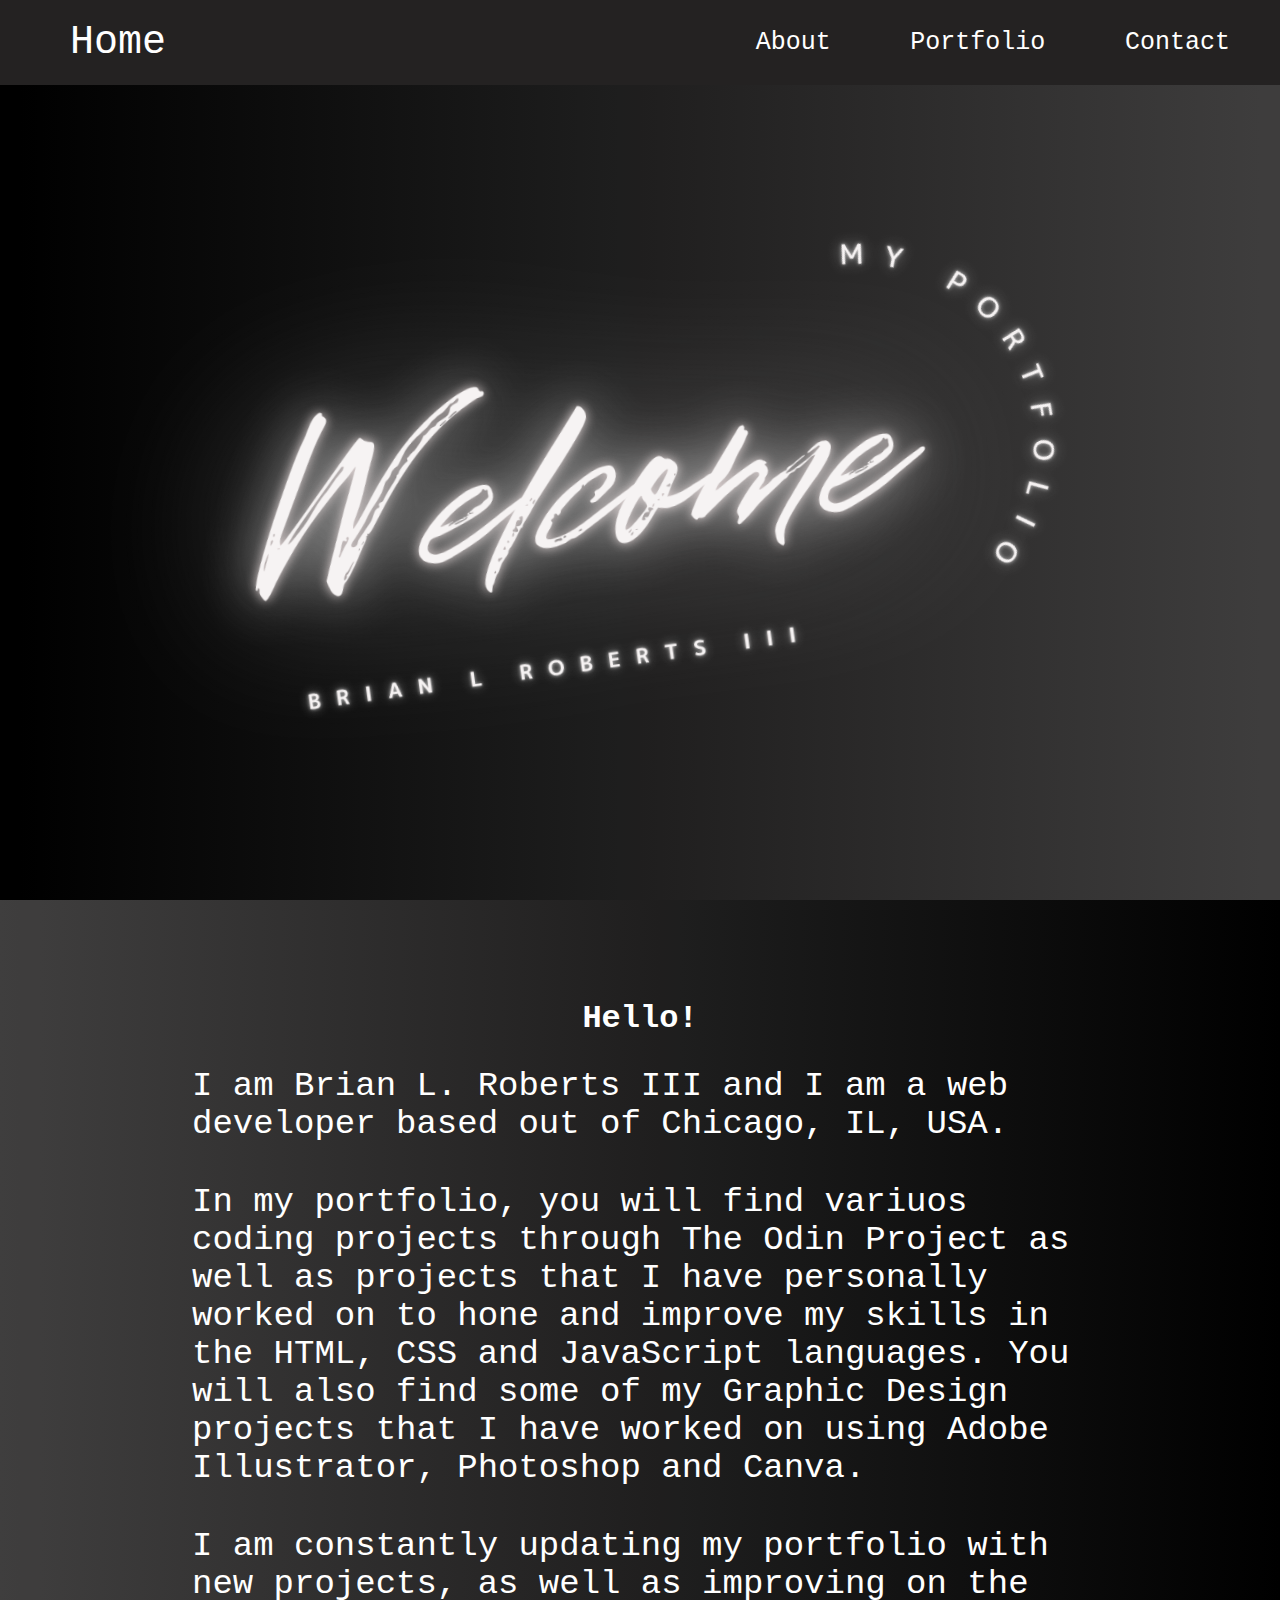
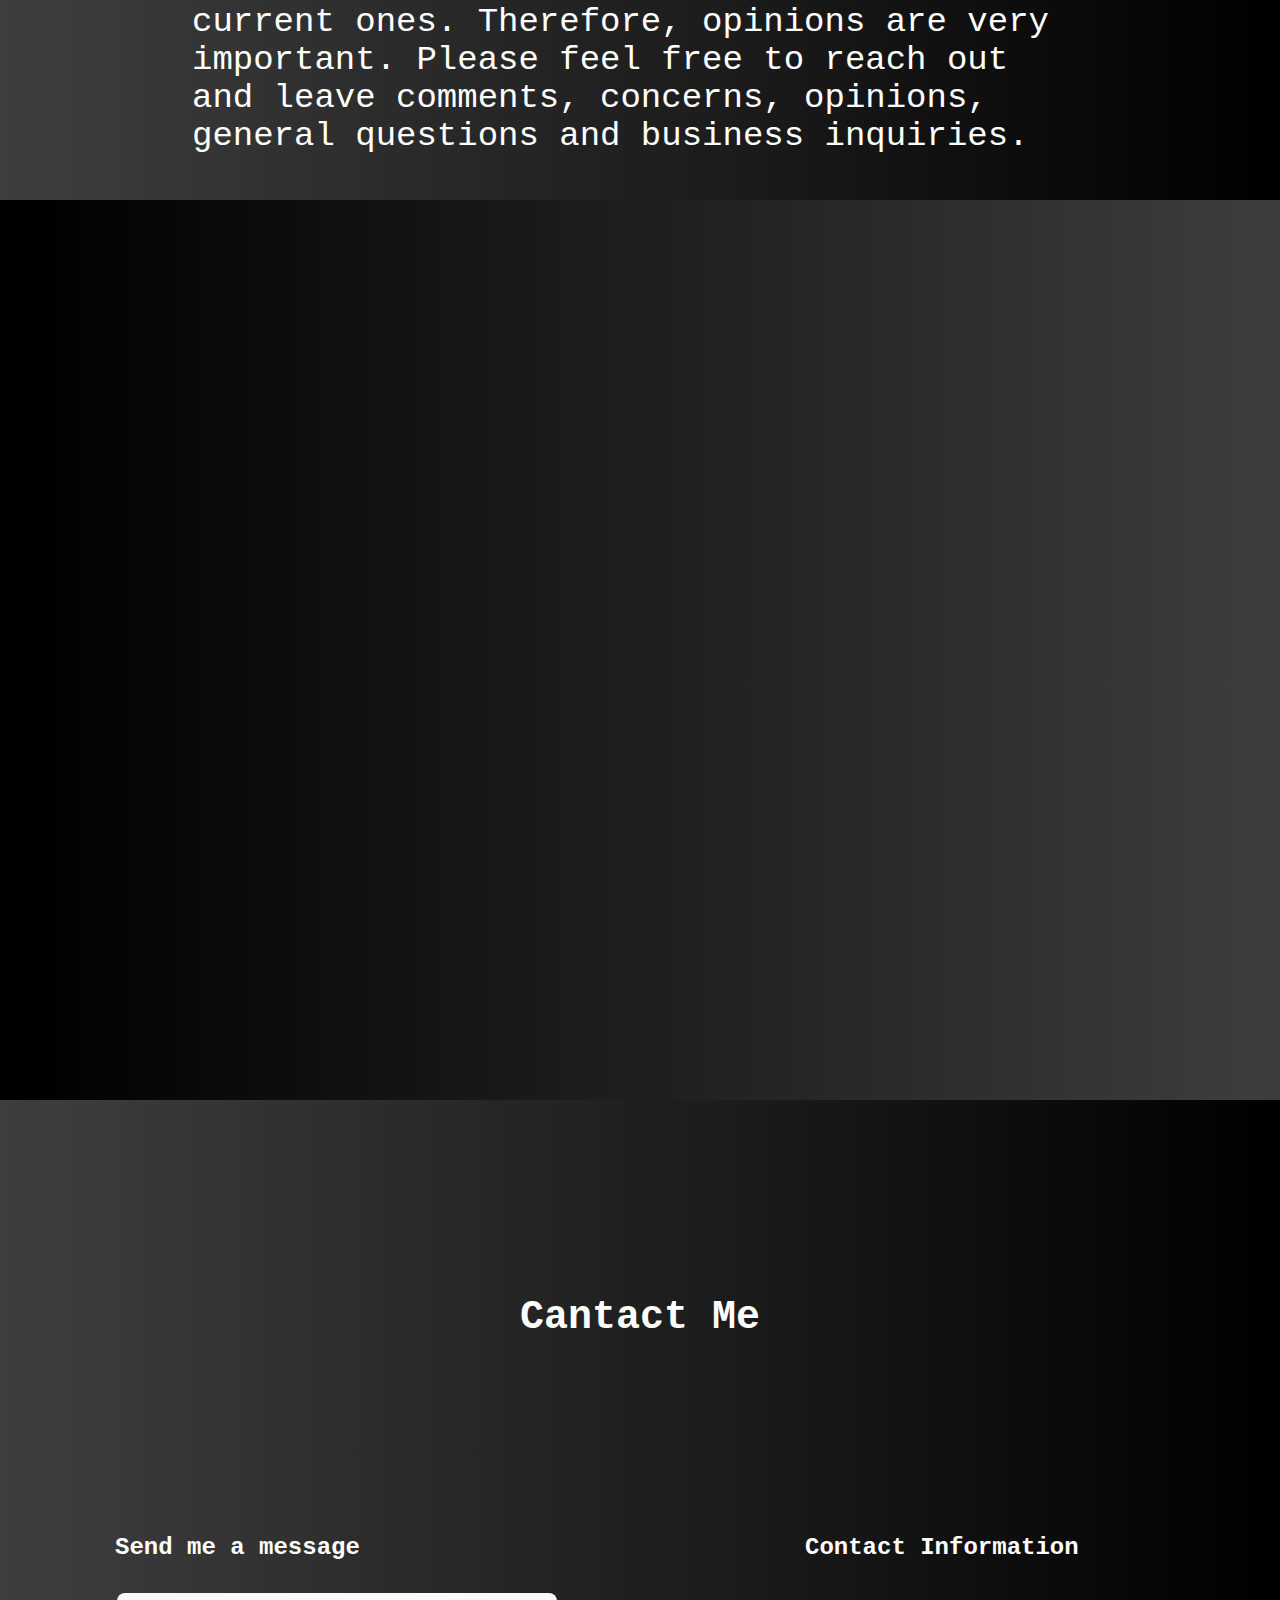
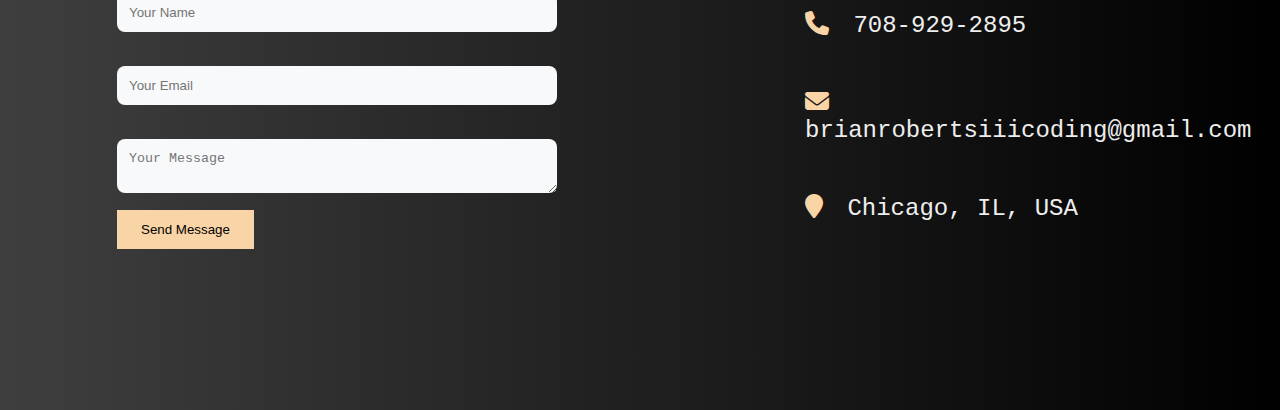
<file: index.html>
<!DOCTYPE html>
<html lang="en">
    <head>
        <meta charset="UTF-8">
        <meta name="viewport" content="width=device-width, initial-scale=1.0">
        <title>Portfolio</title>
        <link rel="stylesheet" href="https://cdnjs.cloudflare.com/ajax/libs/font-awesome/6.6.0/css/all.min.css">
        <link rel="stylesheet" href="style.css">
    </head>

    <body>
        <header>
            <a href="#" class="logo">Home</a>

            <nav>
                <a href="#about" class="active">About</a>
                <a href="#portfolio">Portfolio</a>
                <a href="#contact">Contact</a>
            </nav>
        </header>

        <div id="welcome" class="mid"> 
           <!--Welcome Photo-->
        </div>

        <div id="about" class="introduction">
            <h4>Hello! </h4>
            <p>I am Brian L. Roberts III and I am a web developer based out of Chicago, IL, USA.</p>
            <p>In my portfolio, you will find variuos coding projects through The Odin Project as well as projects that I have personally worked on to hone and improve my skills in the HTML, CSS and JavaScript languages. You will also find some of my Graphic Design projects that I have worked on using Adobe Illustrator, Photoshop and Canva.</p>
            <p>I am constantly updating my portfolio with new projects, as well as improving on the current ones. Therefore, opinions are very important. Please feel free to reach out and leave comments, concerns, opinions, general questions and business inquiries.</p>
        </div>

        <div id="portfolio" class="portfolio">

        </div>

        <div id="contact" class="contact">
            <div class="container">
                <h3>Cantact Me</h3>
                <div class="contact-wrap">
                    <div class="contact-form">
                        <h3>Send me a message</h3>
                        <form>
                            <div class="form-group">
                                <input type="text" name="name" placeholder="Your Name">
                            </div>
                            <div class="form-group">
                                <input type="email" name="email" placeholder="Your Email">
                            </div>
                            <div class="form-group">
                                <textarea name="message" placeholder="Your Message"></textarea>
                                <button type="submit">Send Message</button>
                            </div>
                        </form>
                    </div>
                    <div class="contact-info">
                        <h3>Contact Information</h3>
                        <p><i class="fas fa-phone"></i> 708-929-2895</p>
                        <p><i class="fas fa-envelope"></i> brianrobertsiiicoding@gmail.com</p>
                        <p><i class="fas fa-map-marker"></i> Chicago, IL, USA</p>
                    </div>
                </div>
    </body>

    <script>
        let message = 'WELCOME!';

        alert(message);

        const body = document.body;
        let lastScroll = 0;

        window.addEventListener('scroll', () => {
            const currentScroll = window.pageYOffset

            if (currentScroll <= 0) {
                body.classList.remove('scroll-up')
            }

            if (currentScroll > lastScroll && !body.classList.contains('scroll-down')) {
                body.classList.remove('scroll-up')
                body.classList.add('scroll-down')
            }

            if (currentScroll < lastScroll && body.classList.contains('scroll-down')) {
                body.classList.remove('scroll-down')
                body.classList.add('scroll-up')
            }

            lastScroll = currentScroll;
        })
    </script>
</html>
</file>
<file: style.css>
body {
    margin: 0;
    padding: 0;
    font-family: 'Courier New', Courier, monospace;
}

header {
    padding: 20px;
    position: fixed;
    top: 0;
    left: 0;
    width: 100%;
    background: rgb(36, 34, 34);
    display: flex;
    justify-content: space-between;
    align-items: center;
    z-index: 9999;
    transition: all 300ms ease-in-out;
}

.logo {
    padding-left: 50px;
    font-size: 40px;
    color: #fff;
    text-decoration: none;
    font-weight: 500;

}

nav a {
    padding-right: 70px;
    font-size: 25px;
    text-decoration: none;
    color: #fff;
    margin: 0 0 0 0;
}


nav a:hover {
    color: rgb(249, 212, 166);
    border-radius: 0;
}

.mid {
    width: auto;
    height: 100vh;
    text-align: center;
    background: url(./images/portfolio.svg);
    background-size: cover;
    background-position: center;
    background-repeat: no-repeat;
}

.introduction {
    width: auto;
    height: 100vh;
    text-align: center;
    background: url(./images/bg-two.svg);
    background-size: cover;
    background-position: center;
    background-repeat: no-repeat;
}

.portfolio {
    width: auto;
    min-height: 100vh;
    background: url(./images/bg.svg);
    background-size: cover;
    background-position: center;
    background-repeat: no-repeat;
}

.contact {
    width: auto;
    min-height: 100vh;
    padding: 5px;
    text-align: center;
    background: url(./images/bg-two.svg);
    background-size: cover;
    background-position: center;
    background-repeat: no-repeat;
}

h4 {
    margin: 0;
    font-size: xx-large;
    text-align: center;
    text-decoration: none;
    padding-top: 100px;
    padding-bottom: 0;
    color: #fff;
}

h3 {
    padding-top: 150px;
    font-size: 40px;
    margin-bottom: 20px;
    color: #fff;
}

p {
    font-size: 34px;
    text-align: left;
    text-decoration: none;
    margin: 0;
    padding-top: 30px;
    padding-bottom: 10px;
    padding-left: 15%;
    padding-right: 15%;
    color: #fff;
}

.contact-wrap {
    display: grid;
    grid-template-columns: repeat(2, 1fr);
    grid-gap: 30px;
}

.contact-form {
    text-align: left;
}

.contact-form h3 {
    font-size: 24px;
    padding-left: 110px;
    margin-bottom: 20px;
    color: #fff;
}

.form-group {
    padding-left: 100px;
    margin-bottom: 10px;
}

input, textarea {
    width: 80%;
    padding: 12px;
    margin: 12px;
    border-radius: 8px;
    border: none;
    background-color: #f8f9fa;
    color: #333;
}

input:focus,
textarea:focus {
    outline: none;
    box-shadow: 0 0 8px #bbb;
}

button {
    display: inline-block;
    padding: 12px 24px;
    margin-left: 12px;
    background-color: rgb(249, 212, 166);
    border: none;
    cursor: pointer;
    transition: 0.3s ease;
}

button:hover {
    background-color: bisque;
}

.contact-info {
    text-align: left;
}

.contact-info h3 {
    font-size: 24px;   
    padding-left: 150px;
    margin-bottom: 20px;
    color: #fff;
}

.contact-info p {
    font-size: x-large;
    margin-bottom: 10px;
    color: #eee;
    padding-left: 150px;
}

.contact-info i {
    color: rgb(249, 212, 166);
    margin-right: 10px;
}

/*scroll Stuff*/

.scroll-down header {
    transform: translate3d(0, -100%, 0);
}

.scroll-up header {
    filter: drop-shadow(0 -10px 20px rgb(249, 212, 166));
}
</file>
